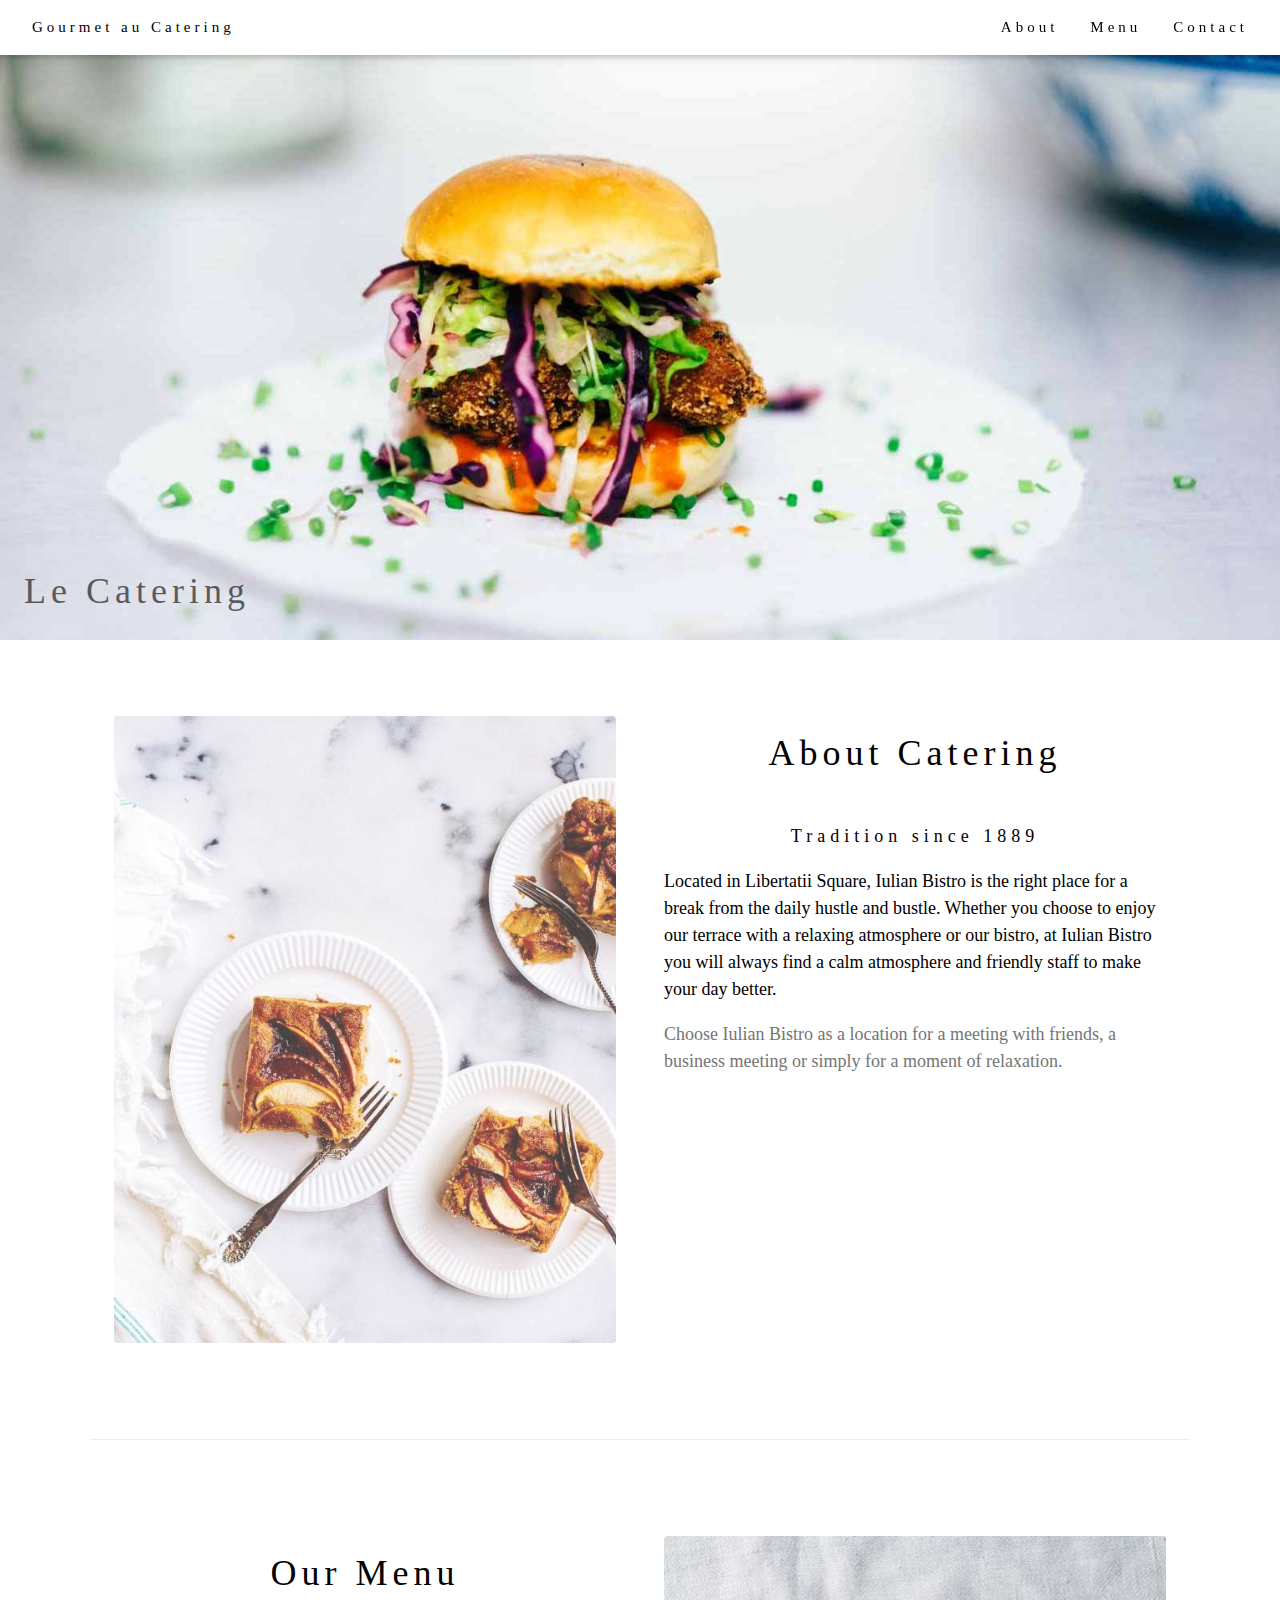
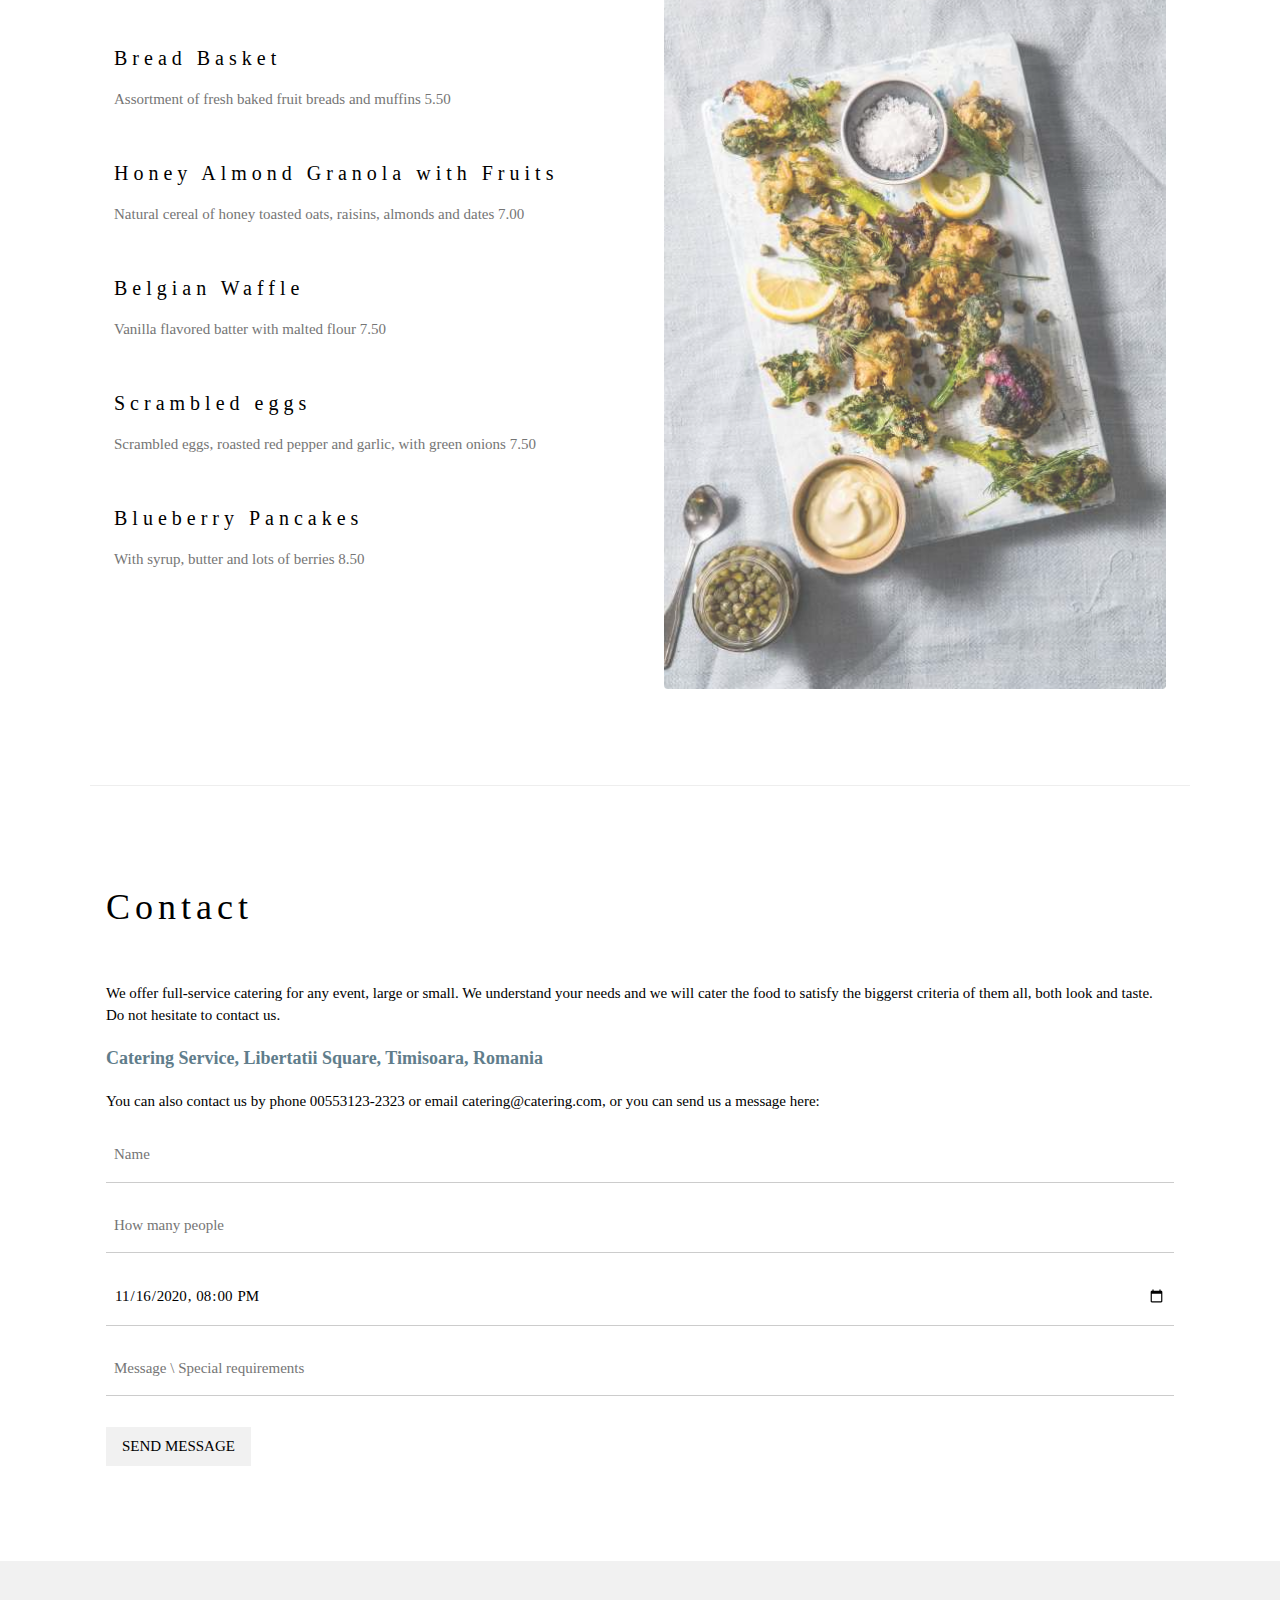
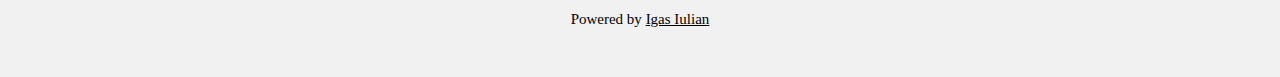
<file: www/index.html>
<!DOCTYPE html>
<html>
<title>Website</title>
<meta charset="UTF-8">
<meta name="viewport" content="width=device-width, initial-scale=1">
<link rel="stylesheet" href="https://www.w3schools.com/w3css/4/w3.css">
<style>
body {font-family: "Times New Roman", Georgia, Serif;}
h1, h2, h3, h4, h5, h6 {
  font-family: "Playfair Display";
  letter-spacing: 5px;
}
</style>
<body>

<!-- Navbar (sit on top) -->
<div class="w3-top">
  <div class="w3-bar w3-white w3-padding w3-card" style="letter-spacing:4px;">
    <a href="#home" class="w3-bar-item w3-button">Gourmet au Catering</a>
    <!-- Right-sided navbar links. Hide them on small screens -->
    <div class="w3-right w3-hide-small">
      <a href="#about" class="w3-bar-item w3-button">About</a>
      <a href="#menu" class="w3-bar-item w3-button">Menu</a>
      <a href="#contact" class="w3-bar-item w3-button">Contact</a>
    </div>
  </div>
</div>

<!-- Header -->
<header class="w3-display-container w3-content w3-wide" style="max-width:1600px;min-width:500px" id="home">
  <img class="w3-image" src="hamburger.jpg" alt="Hamburger Catering" width="1600" height="800">
  <div class="w3-display-bottomleft w3-padding-large w3-opacity">
    <h1 class="w3-xxlarge">Le Catering</h1>
  </div>
</header>

<!-- Page content -->
<div class="w3-content" style="max-width:1100px">

  <!-- About Section -->
  <div class="w3-row w3-padding-64" id="about">
    <div class="w3-col m6 w3-padding-large w3-hide-small">
     <img src="tablesetting2.jpg" class="w3-round w3-image w3-opacity-min" alt="Table Setting" width="600" height="750">
    </div>

    <div class="w3-col m6 w3-padding-large">
      <h1 class="w3-center">About Catering</h1><br>
      <h5 class="w3-center">Tradition since 1889</h5>
      <p class="w3-large">Located in Libertatii Square, Iulian Bistro is the right place for a break from the daily hustle and bustle. Whether you choose to enjoy our terrace with a relaxing atmosphere or our bistro, at Iulian Bistro you will always find a calm atmosphere and friendly staff to make your day better.</p>
      <p class="w3-large w3-text-grey w3-hide-medium">Choose Iulian Bistro as a location for a meeting with friends, a business meeting or simply for a moment of relaxation. </p>
    </div>
  </div>
  
  <hr>
  
  <!-- Menu Section -->
  <div class="w3-row w3-padding-64" id="menu">
    <div class="w3-col l6 w3-padding-large">
      <h1 class="w3-center">Our Menu</h1><br>
      <h4>Bread Basket</h4>
      <p class="w3-text-grey">Assortment of fresh baked fruit breads and muffins 5.50</p><br>
    
      <h4>Honey Almond Granola with Fruits</h4>
      <p class="w3-text-grey">Natural cereal of honey toasted oats, raisins, almonds and dates 7.00</p><br>
    
      <h4>Belgian Waffle</h4>
      <p class="w3-text-grey">Vanilla flavored batter with malted flour 7.50</p><br>
    
      <h4>Scrambled eggs</h4>
      <p class="w3-text-grey">Scrambled eggs, roasted red pepper and garlic, with green onions 7.50</p><br>
    
      <h4>Blueberry Pancakes</h4>
      <p class="w3-text-grey">With syrup, butter and lots of berries 8.50</p>    
    </div>
    
    <div class="w3-col l6 w3-padding-large">
      <img src="tablesetting.jpg" class="w3-round w3-image w3-opacity-min" alt="Menu" style="width:100%">
    </div>
  </div>

  <hr>

  <!-- Contact Section -->
  <div class="w3-container w3-padding-64" id="contact">
    <h1>Contact</h1><br>
    <p>We offer full-service catering for any event, large or small. We understand your needs and we will cater the food to satisfy the biggerst criteria of them all, both look and taste. Do not hesitate to contact us.</p>
    <p class="w3-text-blue-grey w3-large"><b>Catering Service, Libertatii Square, Timisoara, Romania</b></p>
    <p>You can also contact us by phone 00553123-2323 or email catering@catering.com, or you can send us a message here:</p>
    <form action="/action_page.php" target="_blank">
      <p><input class="w3-input w3-padding-16" type="text" placeholder="Name" required name="Name"></p>
      <p><input class="w3-input w3-padding-16" type="number" placeholder="How many people" required name="People"></p>
      <p><input class="w3-input w3-padding-16" type="datetime-local" placeholder="Date and time" required name="date" value="2020-11-16T20:00"></p>
      <p><input class="w3-input w3-padding-16" type="text" placeholder="Message \ Special requirements" required name="Message"></p>
      <p><button class="w3-button w3-light-grey w3-section" type="submit">SEND MESSAGE</button></p>
    </form>
  </div>
  
<!-- End page content -->
</div>

<!-- Footer -->
<footer class="w3-center w3-light-grey w3-padding-32">
  <p>Powered by <a href="https://www.w3schools.com/w3css/default.asp" title="W3.CSS" target="_blank" class="w3-hover-text-green">Igas Iulian</a></p>
</footer>

</body>
</html>
</file>
